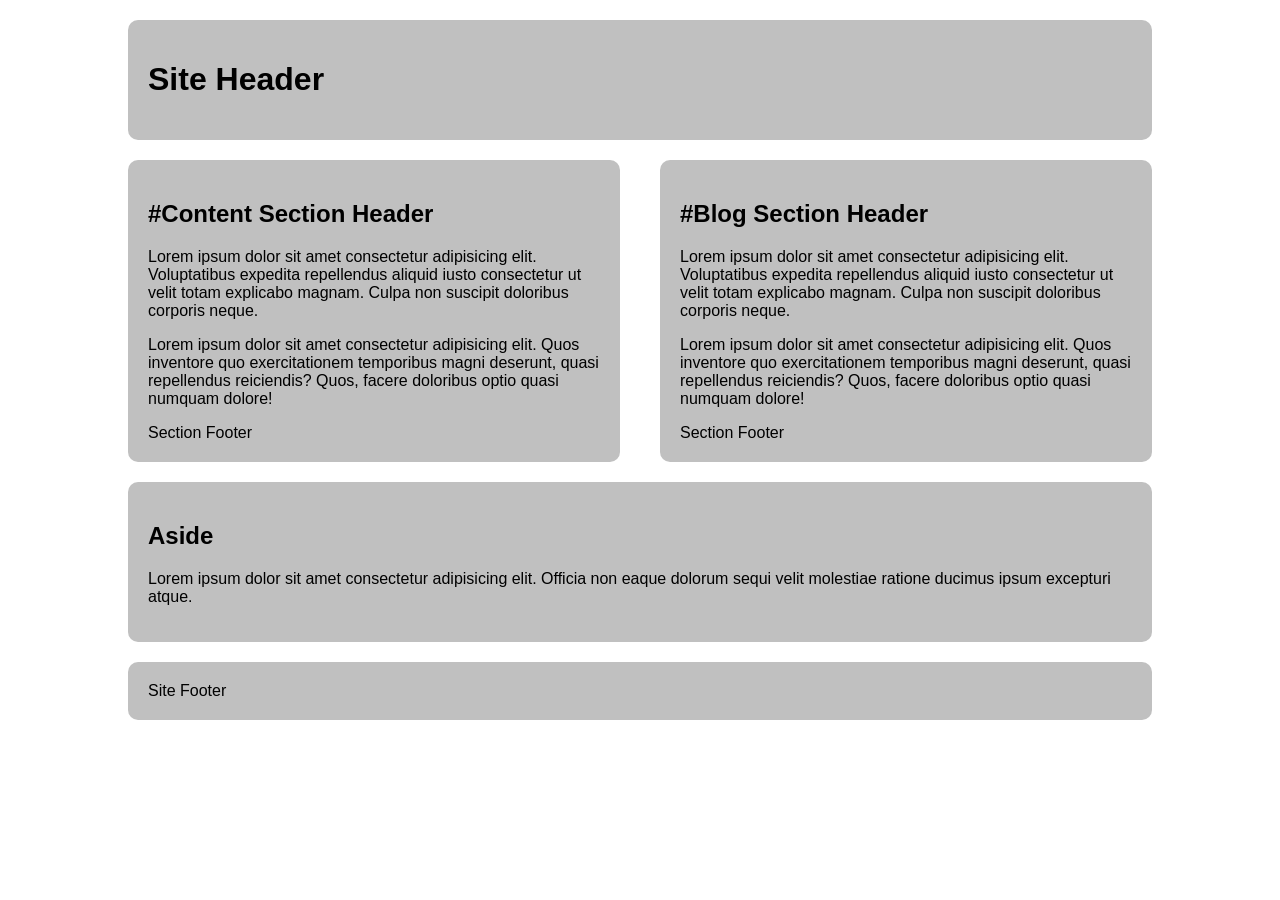
<file: css-grid-lab/grid-two-col-equal.html>
<!DOCTYPE html>
<html lang="en">

<head>
  <meta charset="UTF-8">
  <meta name="viewport" content="width=device-width, initial-scale=1.0">
  <title>CSS Grid Demo</title>
  <style>
    /*  ---------------Box Sizing-----------------  */
    html {
      box-sizing: border-box;
    }

    *,
    *:before,
    *:after {
      box-sizing: inherit;
    }

    /* Starter */
    main>* {
      font-family: Avenir, Montserrat, Corbel, "URW Gothic", source-sans-pro,
        sans-serif;
      font-weight: normal;
      background-color: #c0c0c0;
      border-radius: 10px;
      padding: 20px;
    }

    main {
      display: grid;
      gap: 20px;
      max-width: 80vw;
      margin: 20px auto;
    }

     main {
      grid-template-columns: -2fr 2fr;
    }

    header.primary {
      grid-area: 1 / 1 / 2 / 4;
    }

    #content {
      grid-area: 2 / 1 / 3 / 2;
    }

    #blog {
      grid-area: 2 / 3 / 3 / 4;
    }

    aside {
      grid-area: 3 / 1 / 4 / 4;
    }

    footer.primary {
      grid-area: 4 / 1 / 5 / 4;
    }  
  </style>

</head>

<body>
  <main>
    <header class="primary">
      <h1>Site Header</h1>
    </header>
    <section id="content">
      <header>
        <h2>#Content Section Header</h2>
      </header>
      <p>Lorem ipsum dolor sit amet consectetur adipisicing elit. Voluptatibus expedita repellendus aliquid iusto consectetur ut velit totam explicabo magnam. Culpa non suscipit doloribus corporis neque.</p>
      <p>
        Lorem ipsum dolor sit amet consectetur adipisicing elit. Quos inventore quo exercitationem temporibus magni deserunt, quasi repellendus reiciendis? Quos, facere doloribus optio quasi numquam dolore!</p>
      <footer>Section Footer</footer>
    </section>
    <section id="blog">
      <header>
        <h2>#Blog Section Header</h2>
      </header>
      <p>Lorem ipsum dolor sit amet consectetur adipisicing elit. Voluptatibus expedita repellendus aliquid iusto consectetur ut velit totam explicabo magnam. Culpa non suscipit doloribus corporis neque.</p>
      <p>
        Lorem ipsum dolor sit amet consectetur adipisicing elit. Quos inventore quo exercitationem temporibus magni deserunt, quasi repellendus reiciendis? Quos, facere doloribus optio quasi numquam dolore!</p>
      <footer>Section Footer</footer>
    </section>
    <aside>
      <h2>Aside</h2>
      <p>Lorem ipsum dolor sit amet consectetur adipisicing elit. Officia non eaque dolorum sequi velit molestiae ratione ducimus ipsum excepturi atque.</p>
    </aside>
    <footer class="primary">Site Footer</footer>
  </main>
</body>

</html>
</file>
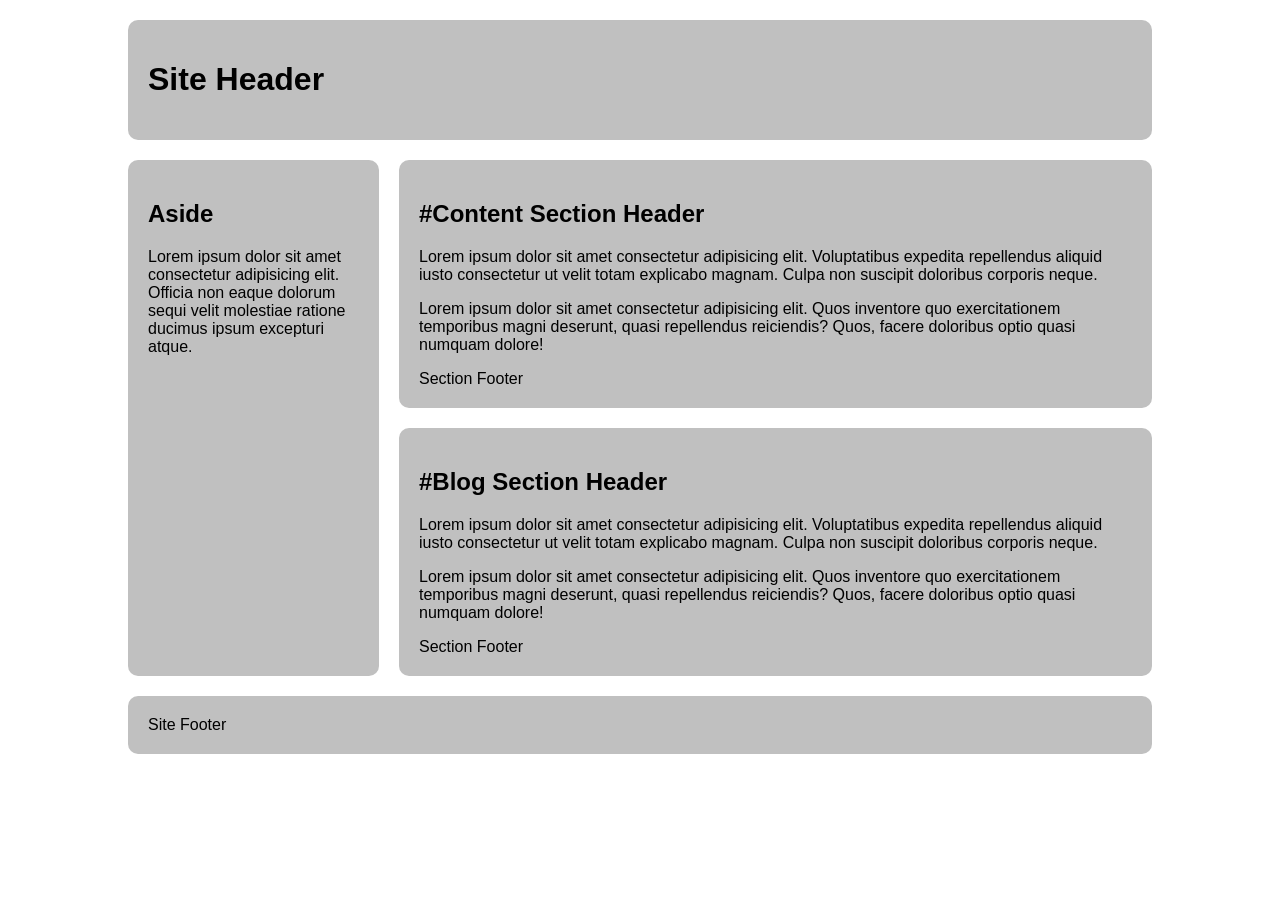
<file: css-grid-lab/grid-two-col-left.html>
<!DOCTYPE html>
<html lang="en">

<head>
  <meta charset="UTF-8">
  <meta name="viewport" content="width=device-width, initial-scale=1.0">
  <title>CSS Grid Demo</title>
  <style>
    /*  ---------------Box Sizing-----------------  */
    html {
      box-sizing: border-box;
    }

    *,
    *:before,
    *:after {
      box-sizing: inherit;
    }

    /* Starter */
    main>* {
      font-family: Avenir, Montserrat, Corbel, "URW Gothic", source-sans-pro,
        sans-serif;
      font-weight: normal;
      background-color: #c0c0c0;
      border-radius: 10px;
      padding: 20px;
    }

    main {
      display: grid;
      gap: 20px;
      max-width: 80vw;
      margin: 20px auto;
    }

    main {
      grid-template-columns: 1fr 3fr;
    }

    header.primary {
      grid-area: 1 / 1 / 2 / 3;
    }

    #content {
      grid-area: 2 / 2 / 3 / 2;
    }

    #blog {
      grid-area: 3 / 2 / 4 / 2;
    }

    aside {
      grid-area: 2 / 1 / 4 / 2;
    }

    footer.primary {
      grid-area: 4 / 1 / 5 / 3;
    }
  </style>

</head>

<body>
  <main>
    <header class="primary">
      <h1>Site Header</h1>
    </header>
    <section id="content">
      <header>
        <h2>#Content Section Header</h2>
      </header>
      <p>Lorem ipsum dolor sit amet consectetur adipisicing elit. Voluptatibus expedita repellendus aliquid iusto consectetur ut velit totam explicabo magnam. Culpa non suscipit doloribus corporis neque.</p>
      <p>
        Lorem ipsum dolor sit amet consectetur adipisicing elit. Quos inventore quo exercitationem temporibus magni deserunt, quasi repellendus reiciendis? Quos, facere doloribus optio quasi numquam dolore!</p>
      <footer>Section Footer</footer>
    </section>
    <section id="blog">
      <header>
        <h2>#Blog Section Header</h2>
      </header>
      <p>Lorem ipsum dolor sit amet consectetur adipisicing elit. Voluptatibus expedita repellendus aliquid iusto consectetur ut velit totam explicabo magnam. Culpa non suscipit doloribus corporis neque.</p>
      <p>
        Lorem ipsum dolor sit amet consectetur adipisicing elit. Quos inventore quo exercitationem temporibus magni deserunt, quasi repellendus reiciendis? Quos, facere doloribus optio quasi numquam dolore!</p>
      <footer>Section Footer</footer>
    </section>
    <aside>
      <h2>Aside</h2>
      <p>Lorem ipsum dolor sit amet consectetur adipisicing elit. Officia non eaque dolorum sequi velit molestiae ratione ducimus ipsum excepturi atque.</p>
    </aside>
    <footer class="primary">Site Footer</footer>
  </main>
</body>

</html>
</file>
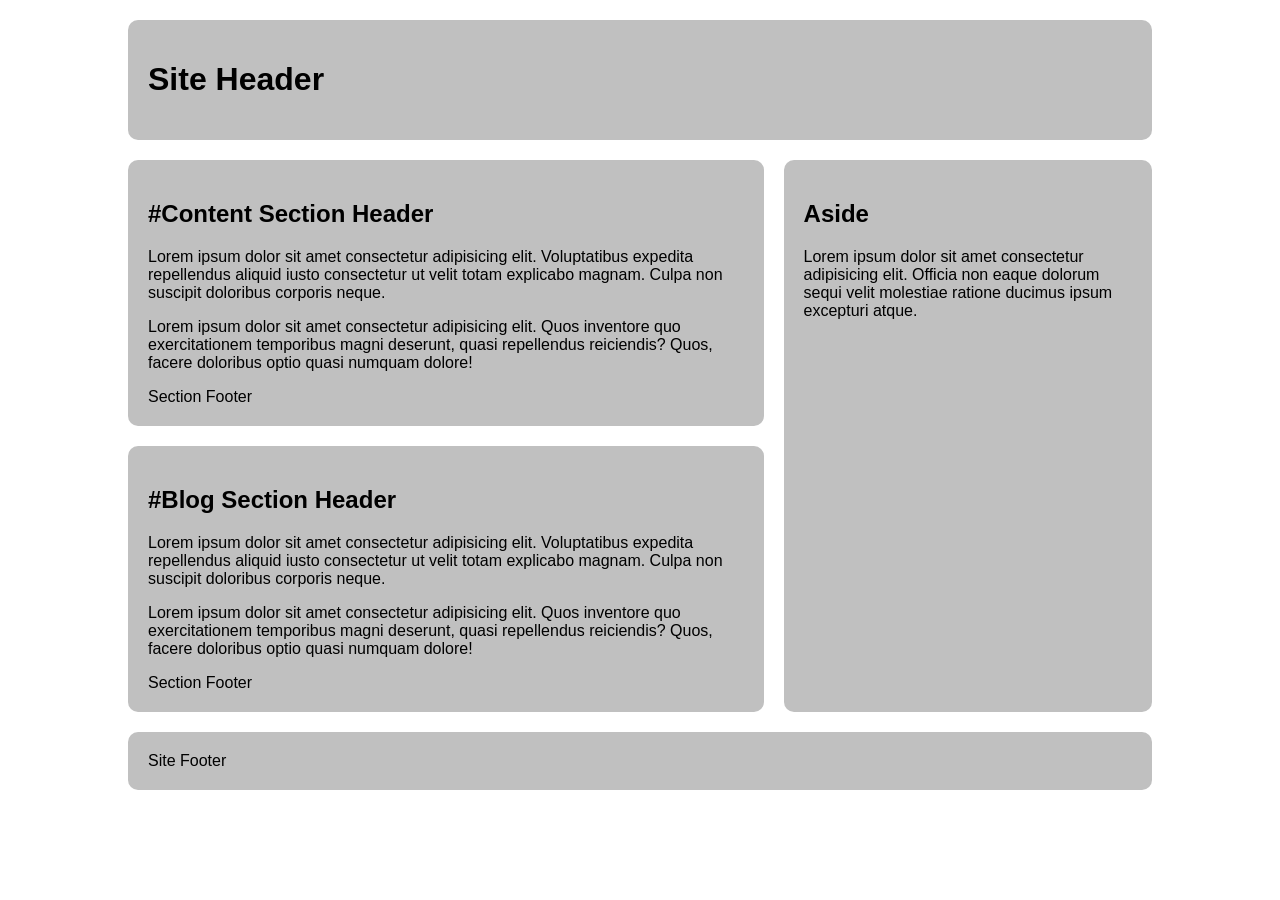
<file: css-grid-lab/grid-two-col-right.html>
<!DOCTYPE html>
<html lang="en">

<head>
  <meta charset="UTF-8">
  <meta name="viewport" content="width=device-width, initial-scale=1.0">
  <title>CSS Grid Demo</title>
  <style>
    /*  ---------------Box Sizing-----------------  */
    html {
      box-sizing: border-box;
    }

    *,
    *:before,
    *:after {
      box-sizing: inherit;
    }

    /* Starter */
    main>* {
      font-family: Avenir, Montserrat, Corbel, "URW Gothic", source-sans-pro,
        sans-serif;
      font-weight: normal;
      background-color: #c0c0c0;
      border-radius: 10px;
      padding: 20px;
    }

    main {
      display: grid;
      gap: 20px;
      max-width: 80vw;
      margin: 20px auto;
    }

    
    main {
      grid-template-columns: -4fr 1fr;
    }

    header.primary {
      grid-area: 1 / 1 / 2 / 4;
    }

    #content {
      grid-area: 2 / 1 / 3 / 3;
    }

    #blog {
      grid-area: 3 / 1 / 4 / 3;
    }

    aside {
      grid-area: 2 / 3 / 4 / 4;
    }

    footer.primary {
      grid-area: 4 / 1 / 5 / 4;
    }
  </style>

</head>

<body>
  <main>
    <header class="primary">
      <h1>Site Header</h1>
    </header>
    <section id="content">
      <header>
        <h2>#Content Section Header</h2>
      </header>
      <p>Lorem ipsum dolor sit amet consectetur adipisicing elit. Voluptatibus expedita repellendus aliquid iusto consectetur ut velit totam explicabo magnam. Culpa non suscipit doloribus corporis neque.</p>
      <p>
        Lorem ipsum dolor sit amet consectetur adipisicing elit. Quos inventore quo exercitationem temporibus magni deserunt, quasi repellendus reiciendis? Quos, facere doloribus optio quasi numquam dolore!</p>
      <footer>Section Footer</footer>
    </section>
    <section id="blog">
      <header>
        <h2>#Blog Section Header</h2>
      </header>
      <p>Lorem ipsum dolor sit amet consectetur adipisicing elit. Voluptatibus expedita repellendus aliquid iusto consectetur ut velit totam explicabo magnam. Culpa non suscipit doloribus corporis neque.</p>
      <p>
        Lorem ipsum dolor sit amet consectetur adipisicing elit. Quos inventore quo exercitationem temporibus magni deserunt, quasi repellendus reiciendis? Quos, facere doloribus optio quasi numquam dolore!</p>
      <footer>Section Footer</footer>
    </section>
    <aside>
      <h2>Aside</h2>
      <p>Lorem ipsum dolor sit amet consectetur adipisicing elit. Officia non eaque dolorum sequi velit molestiae ratione ducimus ipsum excepturi atque.</p>
    </aside>
    <footer class="primary">Site Footer</footer>
  </main>
</body>

</html>
</file>
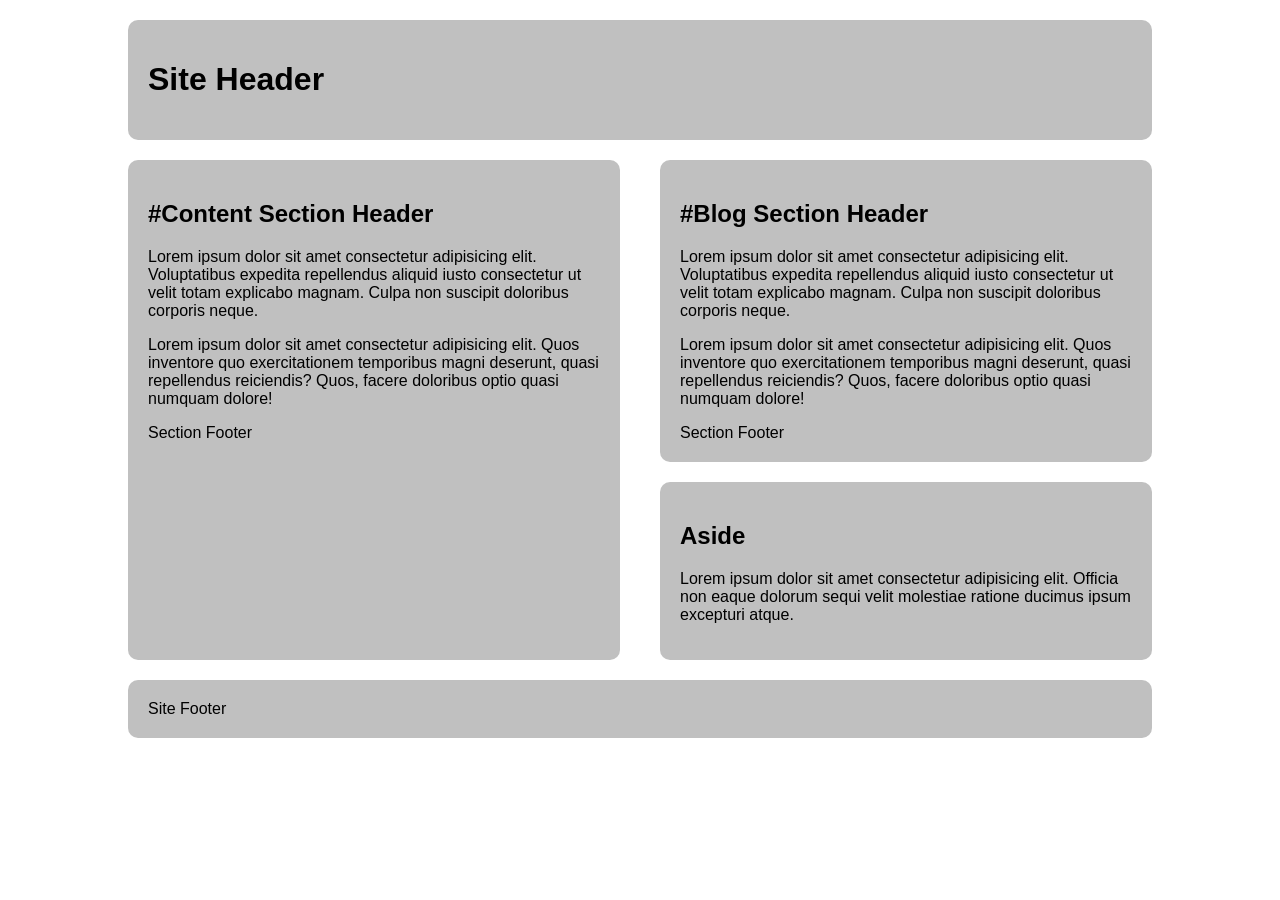
<file: css-grid-lab/grid-two-col-stacked.html>
<!DOCTYPE html>
<html lang="en">

<head>
  <meta charset="UTF-8">
  <meta name="viewport" content="width=device-width, initial-scale=1.0">
  <title>CSS Grid Demo</title>
  <style>
    /*  ---------------Box Sizing-----------------  */
    html {
      box-sizing: border-box;
    }

    *,
    *:before,
    *:after {
      box-sizing: inherit;
    }

    /* Starter */
    main>* {
      font-family: Avenir, Montserrat, Corbel, "URW Gothic", source-sans-pro,
        sans-serif;
      font-weight: normal;
      background-color: #c0c0c0;
      border-radius: 10px;
      padding: 20px;
    }

    main {
      display: grid;
      gap: 20px;
      max-width: 80vw;
      margin: 20px auto;
    }

    
    main {
      grid-template-columns: -2fr 2fr;
    }

    header.primary {
      grid-area: 1 / 1 / 2 / 4;
    }

    #content {
      grid-area: 2 / 1 / 4 / 2;
    }

    #blog {
      grid-area: 2 / 3 / 3 / 4;
    }

    aside {
      grid-area: 3 / 3 / 4 / 4;
    }

    footer.primary {
      grid-area: 4 / 1 / 5 / 4;
    }  
  </style>

</head>

<body>
  <main>
    <header class="primary">
      <h1>Site Header</h1>
    </header>
    <section id="content">
      <header>
        <h2>#Content Section Header</h2>
      </header>
      <p>Lorem ipsum dolor sit amet consectetur adipisicing elit. Voluptatibus expedita repellendus aliquid iusto consectetur ut velit totam explicabo magnam. Culpa non suscipit doloribus corporis neque.</p>
      <p>
        Lorem ipsum dolor sit amet consectetur adipisicing elit. Quos inventore quo exercitationem temporibus magni deserunt, quasi repellendus reiciendis? Quos, facere doloribus optio quasi numquam dolore!</p>
      <footer>Section Footer</footer>
    </section>
    <section id="blog">
      <header>
        <h2>#Blog Section Header</h2>
      </header>
      <p>Lorem ipsum dolor sit amet consectetur adipisicing elit. Voluptatibus expedita repellendus aliquid iusto consectetur ut velit totam explicabo magnam. Culpa non suscipit doloribus corporis neque.</p>
      <p>
        Lorem ipsum dolor sit amet consectetur adipisicing elit. Quos inventore quo exercitationem temporibus magni deserunt, quasi repellendus reiciendis? Quos, facere doloribus optio quasi numquam dolore!</p>
      <footer>Section Footer</footer>
    </section>
    <aside>
      <h2>Aside</h2>
      <p>Lorem ipsum dolor sit amet consectetur adipisicing elit. Officia non eaque dolorum sequi velit molestiae ratione ducimus ipsum excepturi atque.</p>
    </aside>
    <footer class="primary">Site Footer</footer>
  </main>
</body>

</html>
</file>
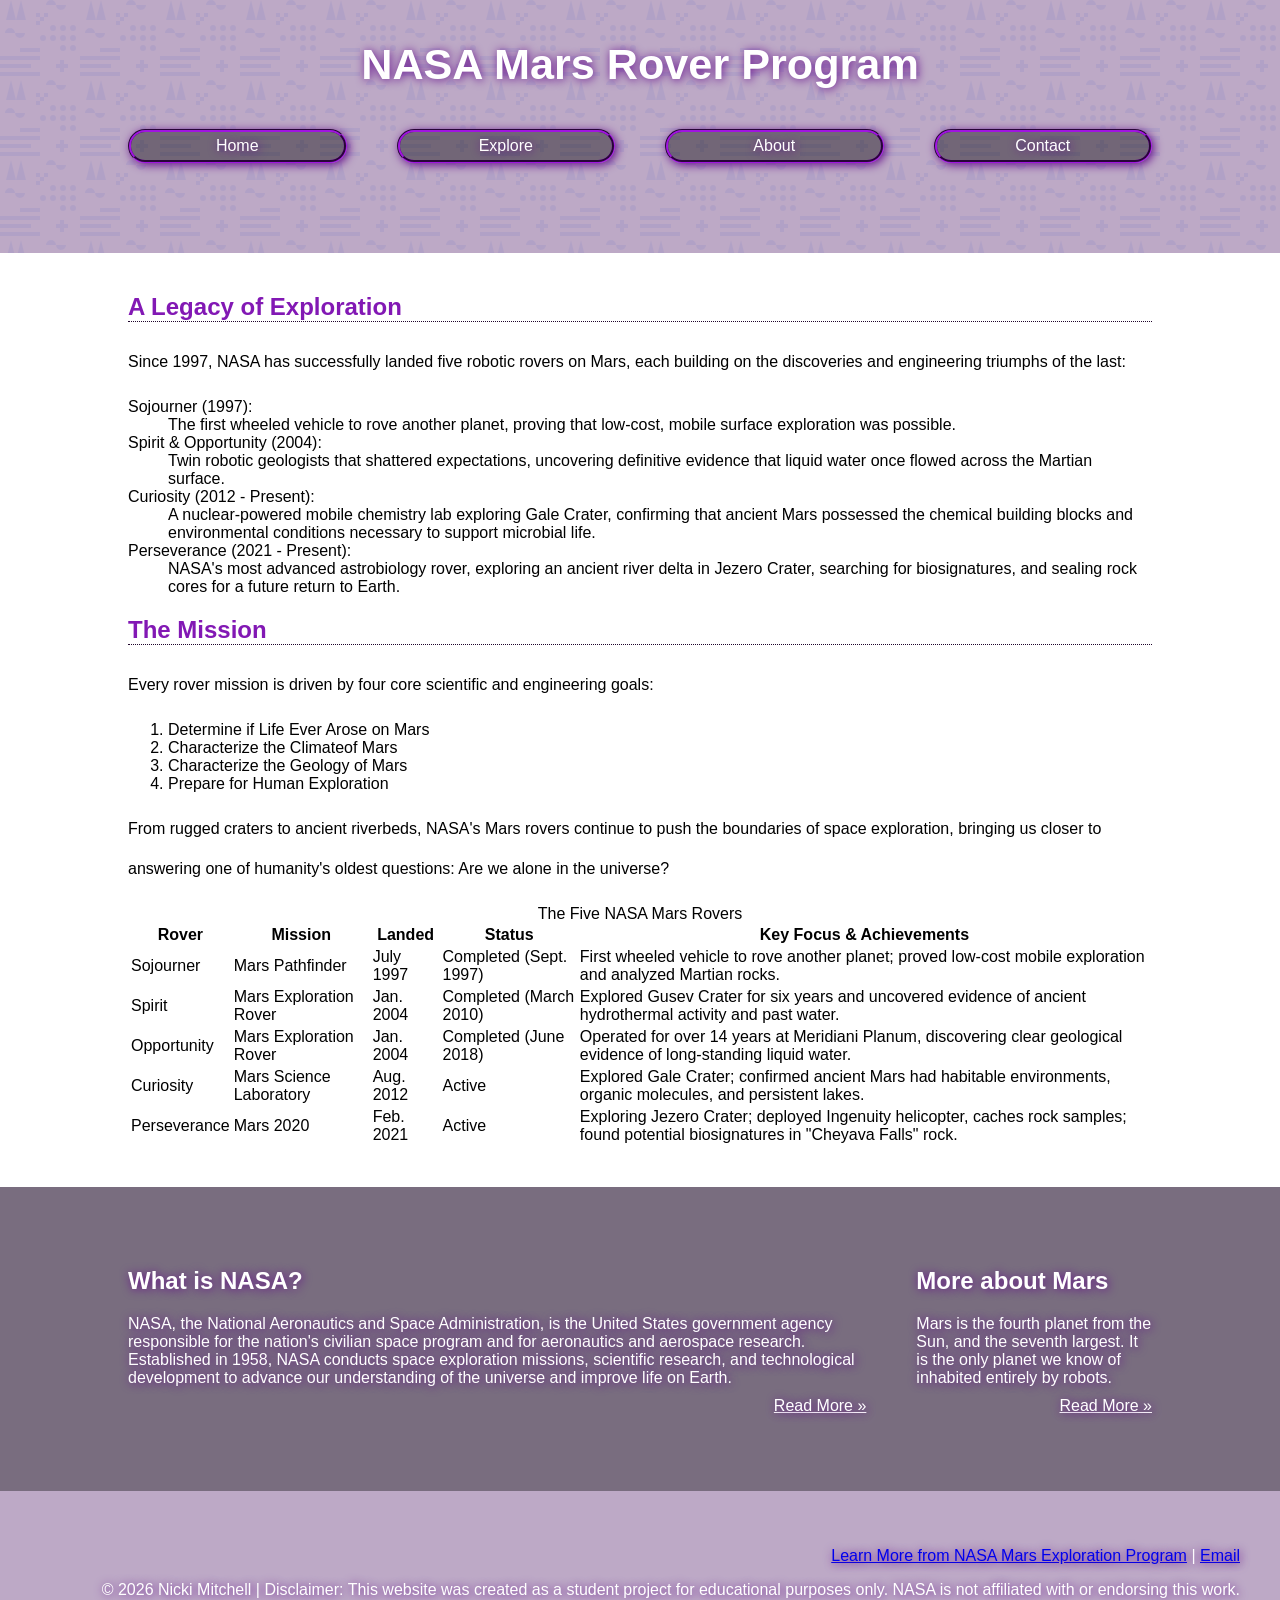
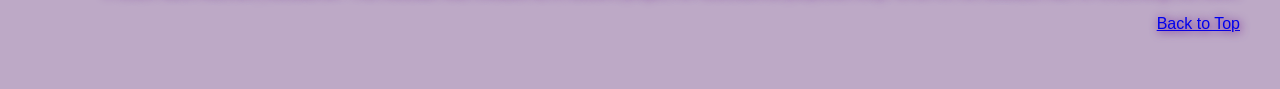
<file: final-project-draft/about.html>
<!DOCTYPE html>

<html lang="en">

<head>
   <meta charset="UTF-8">
   <meta name="viewport" content="width=device-width, initial-scale=1.0">
   <meta name="description" content="About Us page for the NASA Mars Rover Program website.">
   <meta name="author" content="Nicki Mitchell">
   <title>IFSC 11003 | Final Project Draft - About Us</title>
</head>

<!-- Style Sheet -->
  <link href="assets/css/style.css" rel="stylesheet" />

<body>
  <a class="visually-hidden" href="#main-content">Skip to main content</a>
  <header class="primary">
    <h1><a href="index.html">NASA Mars Rover Program</a></h1>
    <nav class="primary container" aria-label="Primary">
      <ul>
        <li><a href="index.html">Home</a></li>
        <li><a href="explore.html">Explore</a></li>
        <li><a href="about.html">About</a></li>
        <li><a href="contact.html">Contact</a></li>
        
      </ul>
    </nav>
  </header>

   <main id="main-content" class="container">

    <section id="content">
      <h2>A Legacy of Exploration</h2>
      <p>
        Since 1997, NASA has successfully landed five robotic rovers on Mars, each building on the discoveries and engineering triumphs of the last:
      </p>
      
      <dl>
        <dt>Sojourner (1997):</dt>
        <dd>The first wheeled vehicle to rove another planet, proving that low-cost, mobile surface exploration was possible.</dd>
      
        <dt>Spirit & Opportunity (2004):</dt>
        <dd>Twin robotic geologists that shattered expectations, uncovering definitive evidence that liquid water once flowed across the Martian surface.</dd>
        <dt>Curiosity (2012 - Present):</dt>
        <dd>A nuclear-powered mobile chemistry lab exploring Gale Crater, confirming that ancient Mars possessed the chemical building blocks and environmental conditions necessary to support microbial life.</dd>
        <dt>Perseverance (2021 - Present):</dt>
        <dd>NASA's most advanced astrobiology rover, exploring an ancient river delta in Jezero Crater, searching for biosignatures, and sealing rock cores for a future return to Earth.</dd>
    </dt>
  </dl>
      
        <h2>The Mission</h2>
      <p>
        Every rover mission is driven by four core scientific and engineering goals:
      </p>

    <ol>
    <li>Determine if Life Ever Arose on Mars</li>
    <li>Characterize the Climateof Mars</li>
    <li>Characterize the Geology of Mars</li>
    <li>Prepare for Human Exploration</li>
  </ol>

    <p>
       From rugged craters to ancient riverbeds, NASA's Mars rovers continue to push the boundaries of space exploration, bringing us closer to answering one of humanity's oldest questions: Are we alone in the universe?
      </p>

    <table>
    <caption>The Five NASA Mars Rovers</caption>
    <thead>
      <tr>
        <th scope="col">Rover</th>
        <th scope="col">Mission</th>
        <th scope="col">Landed</th>
        <th scope="col">Status</th>
        <th scope="col">Key Focus & Achievements</th>
      </tr>
    </thead>
    <tr>
      <td>Sojourner</td>
      <td>Mars Pathfinder</td>
      <td>July 1997</td>
      <td>Completed (Sept. 1997)</td>
      <td>First wheeled vehicle to rove another planet; proved low-cost mobile exploration and analyzed Martian rocks.</td>
    </tr>
    <tr>
      <td>Spirit</td>
      <td>Mars Exploration Rover</td>
      <td>Jan. 2004</td>
      <td>Completed (March 2010)</td>
      <td>Explored Gusev Crater for six years and uncovered evidence of ancient hydrothermal activity and past water.</td>
    </tr>
    <tr>
      <td>Opportunity</td>
      <td>Mars Exploration Rover</td>
      <td>Jan. 2004</td>
      <td>Completed (June 2018)</td>
      <td>Operated for over 14 years at Meridiani Planum, discovering clear geological evidence of long-standing liquid water.</td>
    </tr>
    </tr>
    <tr>
      <td>Curiosity</td>
      <td>Mars Science Laboratory</td>
      <td>Aug. 2012</td>
      <td>Active</td>
      <td>Explored Gale Crater; confirmed ancient Mars had habitable environments, organic molecules, and persistent lakes.</td>
    </tr>
    <tr>
      <td>Perseverance</td>
      <td>Mars 2020</td>
      <td>Feb. 2021</td>
      <td>Active</td>
      <td>Exploring Jezero Crater; deployed Ingenuity helicopter, caches rock samples; found potential biosignatures in "Cheyava Falls" rock.</td>
    </tr>
    </table>

    </section>
  </main>

  <aside aria-label="Sidebar">
    <div class="container">

      <article class="widget">
        <header>
          <h2>What is NASA?</h2>
        </header>

        <p>
          NASA, the National Aeronautics and Space Administration, is the United States government agency responsible for the nation's civilian space program and for aeronautics and aerospace research. Established in 1958, NASA conducts space exploration missions, scientific research, and technological development to advance our understanding of the universe and improve life on Earth.
          <a href="https://www.nasa.gov/about/">Read More &raquo;</a>
        </p>

        <footer>Widget Footer</footer>
      </article>

      <article class="widget">
        <header>
          <h2>More about Mars</h2>
        </header>

        <p>
          Mars is the fourth planet from the Sun, and the seventh largest. It is the only planet we know of inhabited entirely by robots.
          <a href="https://www.nasa.gov/mars/">Read More &raquo;</a>
        </p>

        <footer>Widget Footer</footer>
      </article>

    </div>
  </aside>

  <footer class="primary">
    <p><a href="https://science.nasa.gov/planetary-science/programs/mars-exploration/">Learn More from NASA Mars Exploration Program</a> | <a href="mailto:nlmitchell1@ualr.edu">Email</a></p>
    <p>&copy; 2026 Nicki Mitchell | Disclaimer: This website was created as a student project for educational purposes only. NASA is not affiliated with or endorsing this work.</p>
    <p><a href="#top">Back to Top</a></p>
  </footer>
  
</body>
</html>
</file>
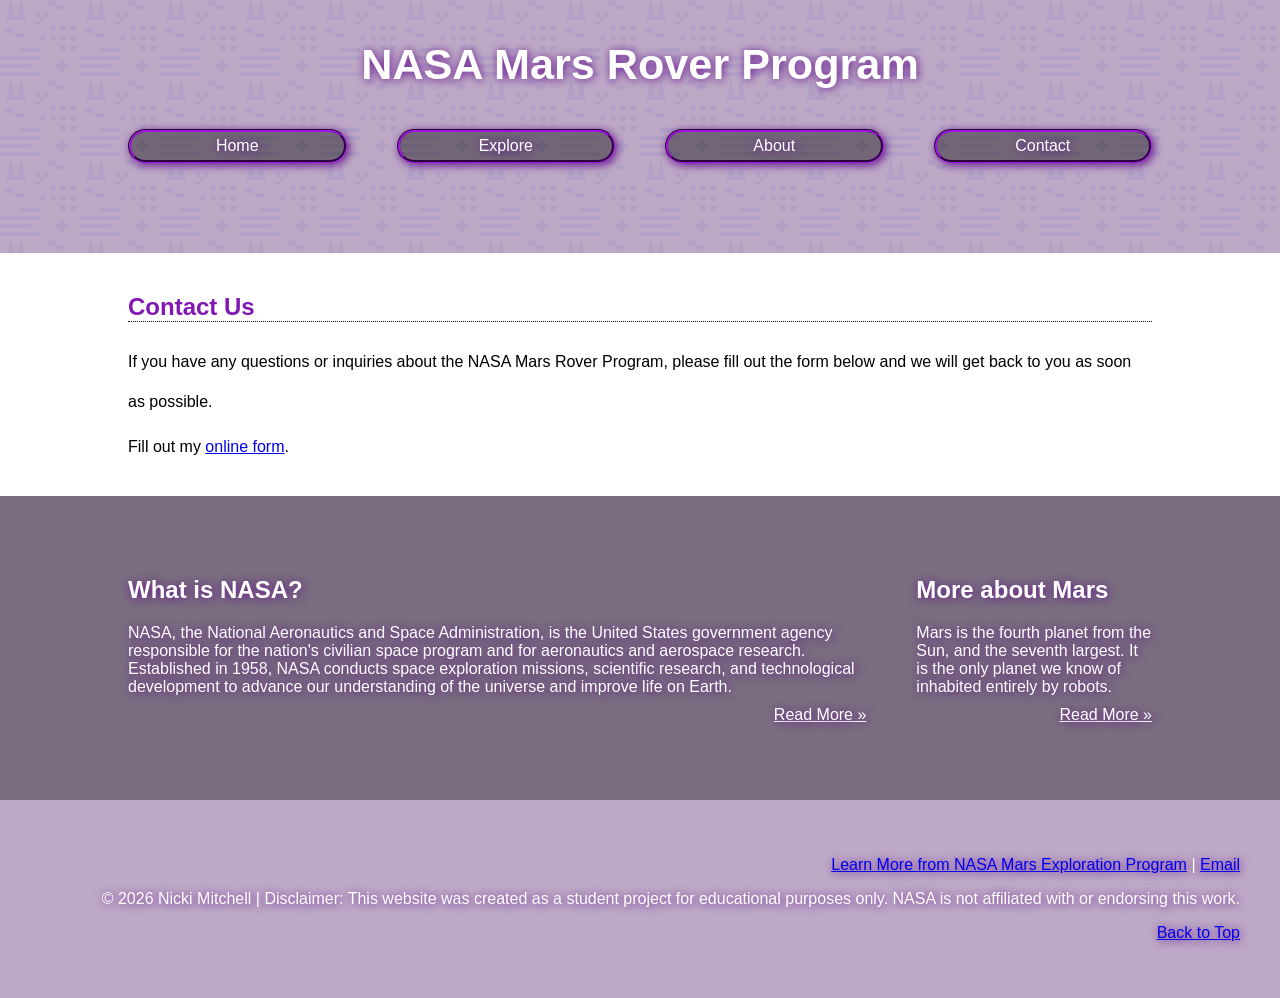
<file: final-project-draft/contact.html>
<!DOCTYPE html>

<html lang="en">

<head>
   <meta charset="UTF-8">
   <meta name="viewport" content="width=device-width, initial-scale=1.0">
   <meta name="description" content="Contact Us page for the NASA Mars Rover Program website.">
   <meta name="author" content="Nicki Mitchell">
   <title>IFSC 11003 | Final Project Draft - Contact Us</title>
</head>

<!-- Style Sheet -->
  <link href="assets/css/style.css" rel="stylesheet" />

<body>
  <a class="visually-hidden" href="#main-content">Skip to main content</a>
  <header class="primary">
    <h1><a href="index.html">NASA Mars Rover Program</a></h1>
    <nav class="primary container" aria-label="Primary">
      <ul>
        <li><a href="index.html">Home</a></li>
        <li><a href="explore.html">Explore</a></li>
        <li><a href="about.html">About</a></li>
        <li><a href="contact.html">Contact</a></li>
        
      </ul>
    </nav>
  </header>

   <main id="main-content" class="container">

    <section id="content">
      <h2>Contact Us</h2>
      <p>If you have any questions or inquiries about the NASA Mars Rover Program, please fill out the form below and we will get back to you as soon as possible.</p>
    </section>

<div id="wufoo-z11g71oo1ul3vd8"> Fill out my <a href="https://nlmitchell.wufoo.com/forms/z11g71oo1ul3vd8">online form</a>. </div> <script type="text/javascript"> var z11g71oo1ul3vd8; (function(d, t) { var s = d.createElement(t), options = { 'userName':'nlmitchell', 'formHash':'z11g71oo1ul3vd8', 'autoResize':true, 'height':'714', 'async':true, 'host':'wufoo.com', 'header':'show', 'ssl':true }; s.src = ('https:' == d.location.protocol ?'https://':'http://') + 'secure.wufoo.com/scripts/embed/form.js'; s.onload = s.onreadystatechange = function() { var rs = this.readyState; if (rs) if (rs != 'complete') if (rs != 'loaded') return; try { z11g71oo1ul3vd8 = new WufooForm(); z11g71oo1ul3vd8.initialize(options); z11g71oo1ul3vd8.display(); } catch (e) { } }; var scr = d.getElementsByTagName(t)[0], par = scr.parentNode; par.insertBefore(s, scr); })(document, 'script'); </script>

   </main>

   <aside aria-label="Sidebar">
    <div class="container">

      <article class="widget">
        <header>
          <h2>What is NASA?</h2>
        </header>

        <p>
          NASA, the National Aeronautics and Space Administration, is the United States government agency responsible for the nation's civilian space program and for aeronautics and aerospace research. Established in 1958, NASA conducts space exploration missions, scientific research, and technological development to advance our understanding of the universe and improve life on Earth.
          <a href="https://www.nasa.gov/about/">Read More &raquo;</a>
        </p>

        <footer>Widget Footer</footer>
      </article>

      <article class="widget">
        <header>
          <h2>More about Mars</h2>
        </header>

        <p>
          Mars is the fourth planet from the Sun, and the seventh largest. It is the only planet we know of inhabited entirely by robots.
          <a href="https://www.nasa.gov/mars/">Read More &raquo;</a>
        </p>

        <footer>Widget Footer</footer>
      </article>

    </div>
  </aside>

  <footer class="primary">
    <p><a href="https://science.nasa.gov/planetary-science/programs/mars-exploration/">Learn More from NASA Mars Exploration Program</a> | <a href="mailto:nlmitchell1@ualr.edu">Email</a></p>
    <p>&copy; 2026 Nicki Mitchell | Disclaimer: This website was created as a student project for educational purposes only. NASA is not affiliated with or endorsing this work.</p>
    <p><a href="#top">Back to Top</a></p>
  </footer>
  
</body>

<!---
  This is the contact page for the NASA Mars Rover Program website.
  It contains a form for users to fill out and submit their contact information.
  The form is embedded using Wufoo, a third-party form service.
  https://app.wufoo.com/forms
-->
</html>
</file>
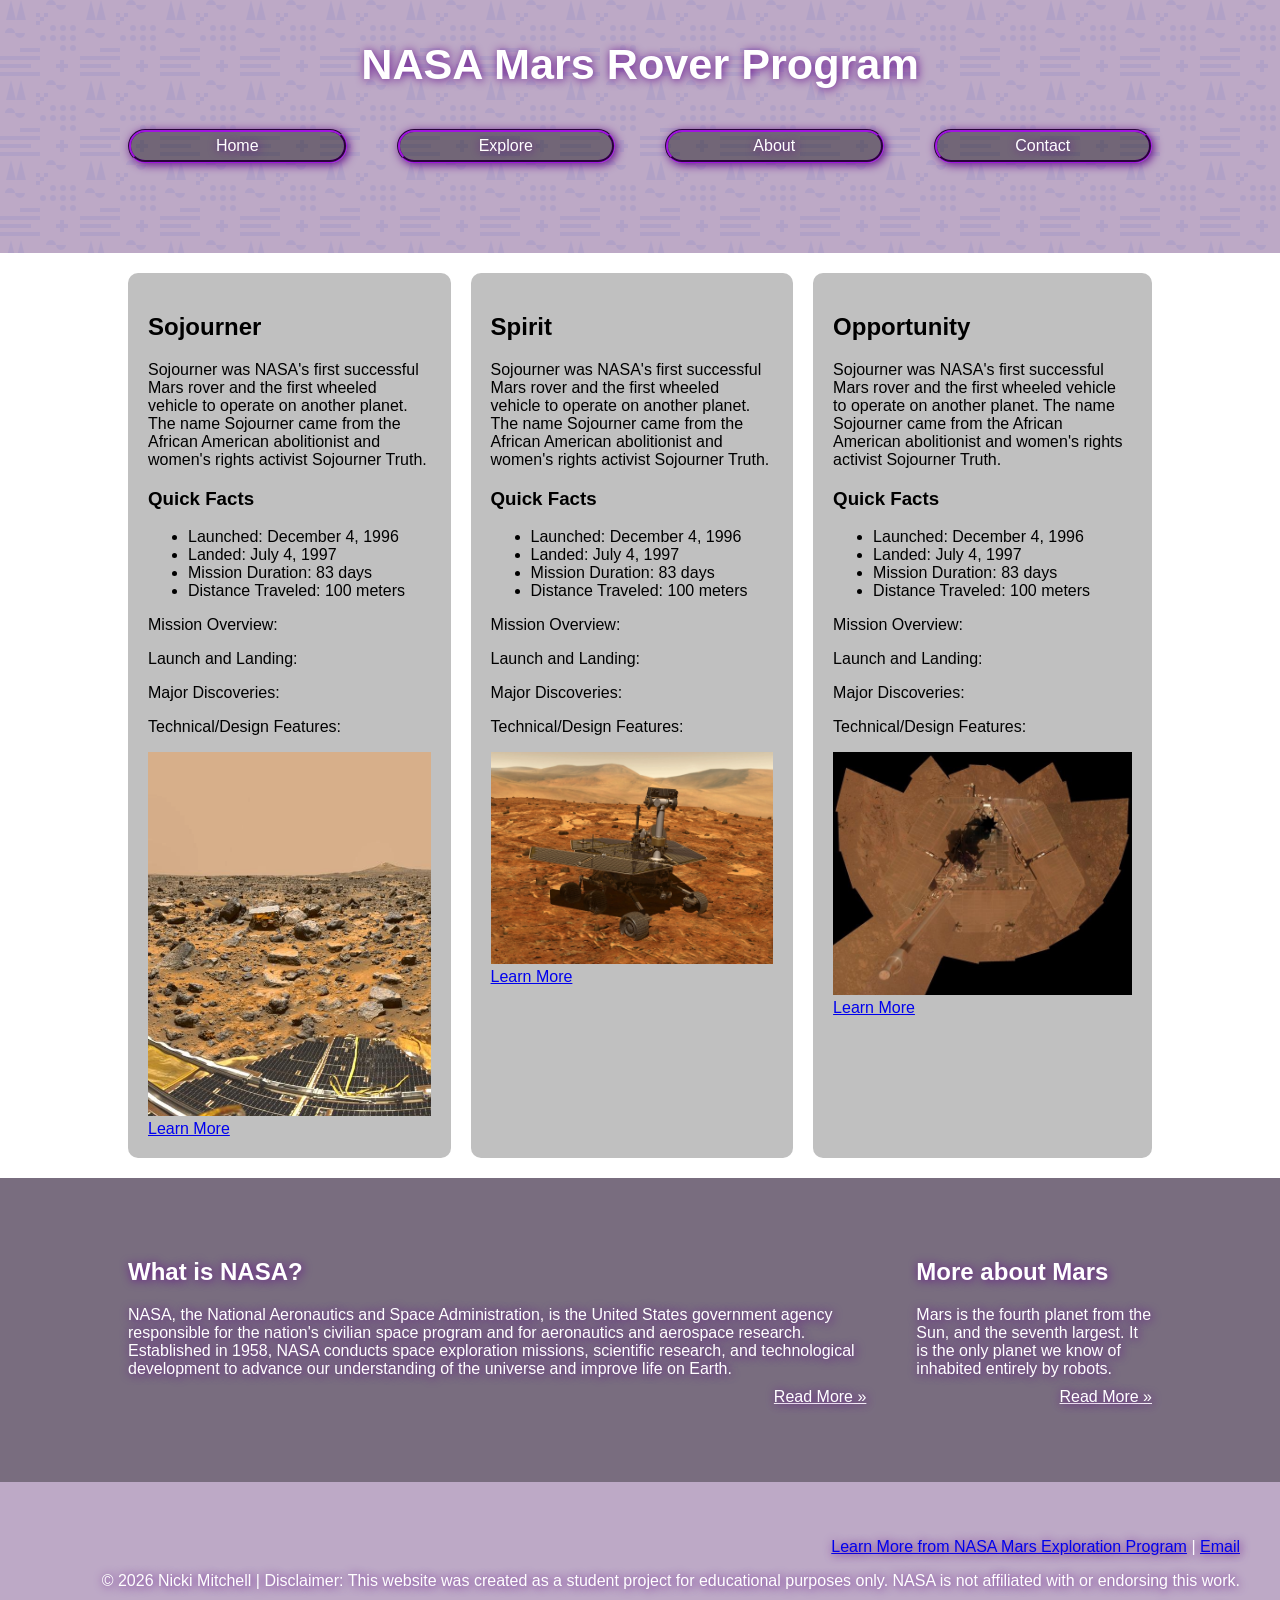
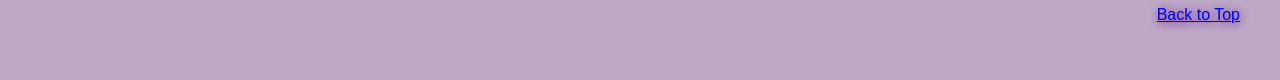
<file: final-project-draft/explore.html>
<!DOCTYPE html>

<html lang="en">

<head>
   <meta charset="UTF-8">
   <meta name="viewport" content="width=device-width, initial-scale=1.0">
   <meta name="description" content="Explore page that highlights 3 rovers from the NASA Mars Rover Program.">
   <meta name="author" content="Nicki Mitchell">
   <title>IFSC 11003 | Final Project Draft - Explore</title>

   <style>
    /*  ---------------Box Sizing-----------------  */
    html {
      box-sizing: border-box;
    }

    *,
    *:before,
    *:after {
      box-sizing: inherit;
    }

    main>* {
      font-family: Avenir, Montserrat, Corbel, "URW Gothic", source-sans-pro,
        sans-serif;
      font-weight: normal;
      background-color: #c0c0c0;
      border-radius: 10px;
      padding: 20px;
    }

    main {
      display: grid;
      gap: 20px;
      max-width: 80vw;
      margin: 20px auto;
    }

     main {
      grid-template-columns: -2fr 2fr;
    }
    #content-sojourner {
      grid-area: 1 / 1 / 3 / 2;
    }
    #content-spirit {
      grid-area: 1 / 2 / 3 / 3;
    }
    #content-Opportunity {
      grid-area: 1 / 3 / 3 / 4;
    }
    </style>
</head>

<!-- Style Sheet -->
  <link href="assets/css/style.css" rel="stylesheet" />

<body>
  <a class="visually-hidden" href="#main-content">Skip to main content</a>
  <header class="primary">
    <h1><a href="index.html">NASA Mars Rover Program</a></h1>
    <nav class="primary container" aria-label="Primary">
      <ul>
        <li><a href="index.html">Home</a></li>
        <li><a href="explore.html">Explore</a></li>
        <li><a href="about.html">About</a></li>
        <li><a href="contact.html">Contact</a></li>
        
      </ul>
    </nav>
  </header>

  <body>
  <main>
    <section id="content-sojourner">
      <header>
        <h2>Sojourner</h2>
      </header>
      <p>Sojourner was NASA's first successful Mars rover and the first wheeled vehicle to operate on another planet. The name Sojourner came from the African American abolitionist and women's rights activist Sojourner Truth.</p>
      <h3>Quick Facts</h3>
      <ul>
        <li>Launched: December 4, 1996</li>
        <li>Landed: July 4, 1997</li>
        <li>Mission Duration: 83 days</li>
        <li>Distance Traveled: 100 meters</li>
      </ul>
      <p>
        Mission Overview:
    </p>
    <p>
        Launch and Landing:
    </p>
    <p>
        Major Discoveries:
    </p>
    <p>
        Technical/Design Features:
    </p>
    <img src="assets/img/sojourner.png"alt="The Sojourner rover arrived on Mars on July 4, 1997. This is an image of the rover on Mars surface." />
      <footer>
        <a href="https://science.nasa.gov/mission/mars-pathfinder/">Learn More</a>
      </footer>
    </section>

      <section id="content-spirit">
      <header>
        <h2>Spirit</h2>
      </header>
      <p>Sojourner was NASA's first successful Mars rover and the first wheeled vehicle to operate on another planet. The name Sojourner came from the African American abolitionist and women's rights activist Sojourner Truth.</p>
      <h3>Quick Facts</h3>
      <ul>
        <li>Launched: December 4, 1996</li>
        <li>Landed: July 4, 1997</li>
        <li>Mission Duration: 83 days</li>
        <li>Distance Traveled: 100 meters</li>
      </ul>
      <p>
        Mission Overview:
    </p>
    <p>
        Launch and Landing:
    </p>
    <p>
        Major Discoveries:
    </p>
    <p>
        Technical/Design Features:
    </p>
    <img src="assets/img/mer-spirit-orig.png"alt="This is an illustration of NASA's Spirit rover on Mars. It arrived on Mars on January 3, 2004." />
      <footer>
        <a href="https://science.nasa.gov/mission/mer-spirit/">Learn More</a>
      </footer>
    </section>

      <section id="content-Opportunity">
      <header>
        <h2>Opportunity</h2>
      </header>
      <p>Sojourner was NASA's first successful Mars rover and the first wheeled vehicle to operate on another planet. The name Sojourner came from the African American abolitionist and women's rights activist Sojourner Truth.</p>
      <h3>Quick Facts</h3>
      <ul>
        <li>Launched: December 4, 1996</li>
        <li>Landed: July 4, 1997</li>
        <li>Mission Duration: 83 days</li>
        <li>Distance Traveled: 100 meters</li>
      </ul>
      <p>
        Mission Overview:
    </p>
    <p>
        Launch and Landing:
    </p>
    <p>
        Major Discoveries:
    </p>
    <p>
        Technical/Design Features:
    </p>
    <img src="assets/img/opportunity-orig.png"alt="The Opportunity rover arrived on Mars on January 24, 2004. This is an image of the rover on Mars surface." />
      <footer>
        <a href="https://science.nasa.gov/mission/mer-opportunity/">Learn More</a>
      </footer>
    </section>

  </main>

  <aside aria-label="Sidebar">
    <div class="container">

      <article class="widget">
        <header>
          <h2>What is NASA?</h2>
        </header>

        <p>
          NASA, the National Aeronautics and Space Administration, is the United States government agency responsible for the nation's civilian space program and for aeronautics and aerospace research. Established in 1958, NASA conducts space exploration missions, scientific research, and technological development to advance our understanding of the universe and improve life on Earth.
          <a href="https://www.nasa.gov/about/">Read More &raquo;</a>
        </p>

        <footer>Widget Footer</footer>
      </article>

      <article class="widget">
        <header>
          <h2>More about Mars</h2>
        </header>

        <p>
          Mars is the fourth planet from the Sun, and the seventh largest. It is the only planet we know of inhabited entirely by robots.
          <a href="https://www.nasa.gov/mars/">Read More &raquo;</a>
        </p>

        <footer>Widget Footer</footer>
      </article>

    </div>
  </aside>

  <footer class="primary">
    <p><a href="https://science.nasa.gov/planetary-science/programs/mars-exploration/">Learn More from NASA Mars Exploration Program</a> | <a href="mailto:nlmitchell1@ualr.edu">Email</a></p>
    <p>&copy; 2026 Nicki Mitchell | Disclaimer: This website was created as a student project for educational purposes only. NASA is not affiliated with or endorsing this work.</p>
    <p><a href="#top">Back to Top</a></p>
  </footer>

</body>
</html>
</file>
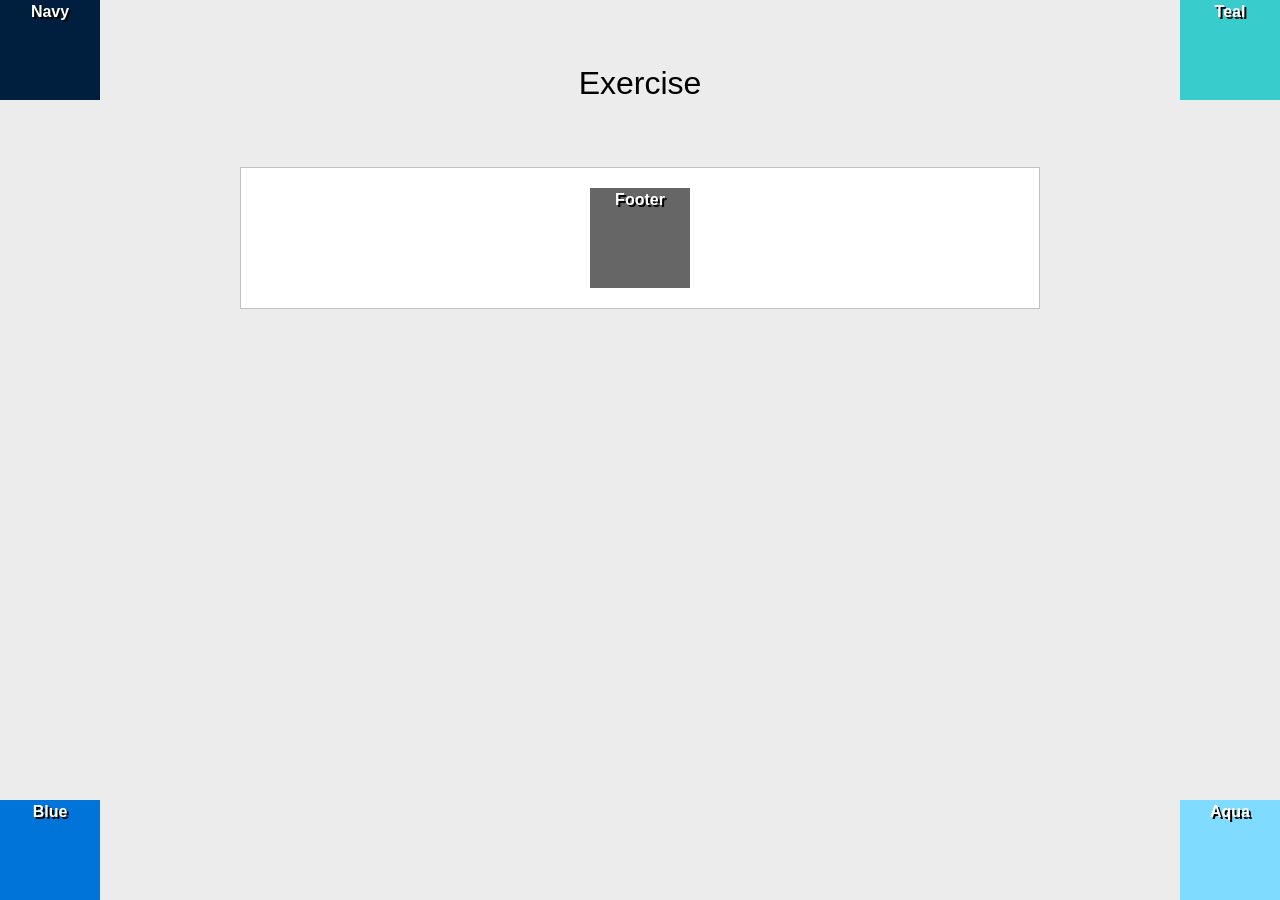
<file: positioning-lab/absolute-1.html>
<!DOCTYPE html>
<html lang="en">

<head>
  <meta charset="UTF-8">
  <meta http-equiv="X-UA-Compatible" content="IE=edge">
  <meta name="viewport" content="width=device-width, initial-scale=1.0">
  <title>Positioning Lab</title>
  <style type="text/css">
    /* ---------------Box Sizing----------------- */
    html {
      box-sizing: border-box;
    }
    *,
    *:before,
    *:after {
      box-sizing: inherit;
    }
    body {
      background-color: #ECECEC;
      font-weight: bold;
      font-family: Tahoma, Geneva, sans-serif;
      color: #FFF;
      text-align: center;
      line-height: 24px;
    }
    #wrapper {
      background-color: #FFF;
      border: 1px solid #c0c0c0;
      width: 800px;
      margin-right: auto;
      margin-left: auto;
      text-shadow: 2px 2px #000;
    }
    #navy {
      background-color: #001f3f;
      position:absolute;
      width: 100px;
      height: 100px;
      top: 0;
      left: 0;
    }
    #teal {
      background-color: #39CCCC;
      position:absolute;
      width: 100px;
      height: 100px;
      top: 0;
      right: 0;
    }
    #blue {
      background-color: #0074D9;
      position:absolute;
      width: 100px;
      height: 100px;
      bottom: 0;
      left: 0;
    }
    #aqua {
      background-color: #7FDBFF;
      position:absolute;
      width: 100px;
      height: 100px;
      bottom: 0;
      right: 0;
    }
    #footer {
      background-color: #666;
      width: 100px;
      height: 100px;
      margin: 20px auto;
    }
    h1 {
      color: #000;
      font-weight: normal;
      padding: 50px;
    }
  </style>
</head>
<body>
  <h1>Exercise</h1>
  <section id="wrapper">
    <div id="navy">Navy</div>
    <div id="teal">Teal</div>
    <div id="blue">Blue</div>
    <div id="aqua">Aqua</div>
    <div id="footer">Footer</div>
  </section>
</body>

</html>
</file>
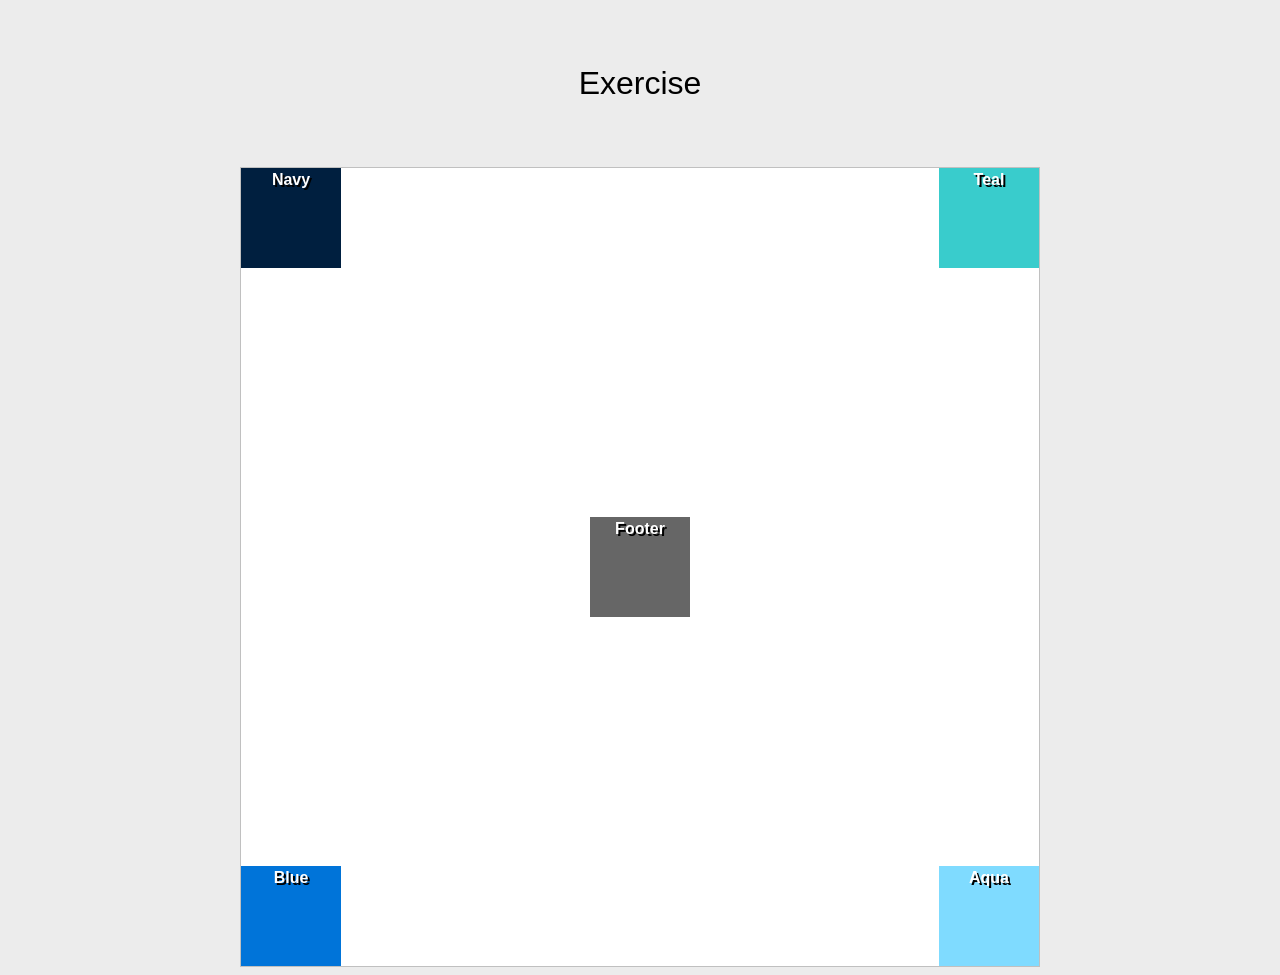
<file: positioning-lab/absolute-2.html>
<!DOCTYPE html>
<html lang="en">

<head>
  <meta charset="UTF-8">
  <meta http-equiv="X-UA-Compatible" content="IE=edge">
  <meta name="viewport" content="width=device-width, initial-scale=1.0">
  <title>Positioning Lab</title>
  <style type="text/css">
    /* ---------------Box Sizing----------------- */
    html {
      box-sizing: border-box;
    }
    *,
    *:before,
    *:after {
      box-sizing: inherit;
    }
    body {
      background-color: #ECECEC;
      font-weight: bold;
      font-family: Tahoma, Geneva, sans-serif;
      color: #FFF;
      text-align: center;
      line-height: 24px;
    }
    #wrapper {
      background-color: #FFF;
      border: 1px solid #c0c0c0;
      width: 800px;
      height: 800px;
      margin-right: auto;
      margin-left: auto;
      text-shadow: 2px 2px #000;
      position: relative;
    }
    #navy {
      background-color: #001f3f;
      position:absolute;
      width: 100px;
      height: 100px;
      top: 0;
      left: 0;
    }
    #teal {
      background-color: #39CCCC;
      position:absolute;
      width: 100px;
      height: 100px;
      top: 0;
      right: 0;
    }
    #blue {
      background-color: #0074D9;
      position:absolute;
      width: 100px;
      height: 100px;
      bottom: 0;
      left: 0;
    }
    #aqua {
      background-color: #7FDBFF;
      position:absolute;
      width: 100px;
      height: 100px;
      bottom: 0;
      right: 0;
    }
    #footer {
      background-color: #666;
      position:absolute;
      width: 100px;
      height: 100px;
      top: 50%;
      left: 50%;
      transform: translate(-50%, -50%);
    }
    h1 {
      color: #000;
      font-weight: normal;
      padding: 50px;
    }
  </style>
</head>
<body>
  <h1>Exercise</h1>
  <section id="wrapper">
    <div id="navy">Navy</div>
    <div id="teal">Teal</div>
    <div id="blue">Blue</div>
    <div id="aqua">Aqua</div>
    <div id="footer">Footer</div>
  </section>
</body>

</html>
</file>
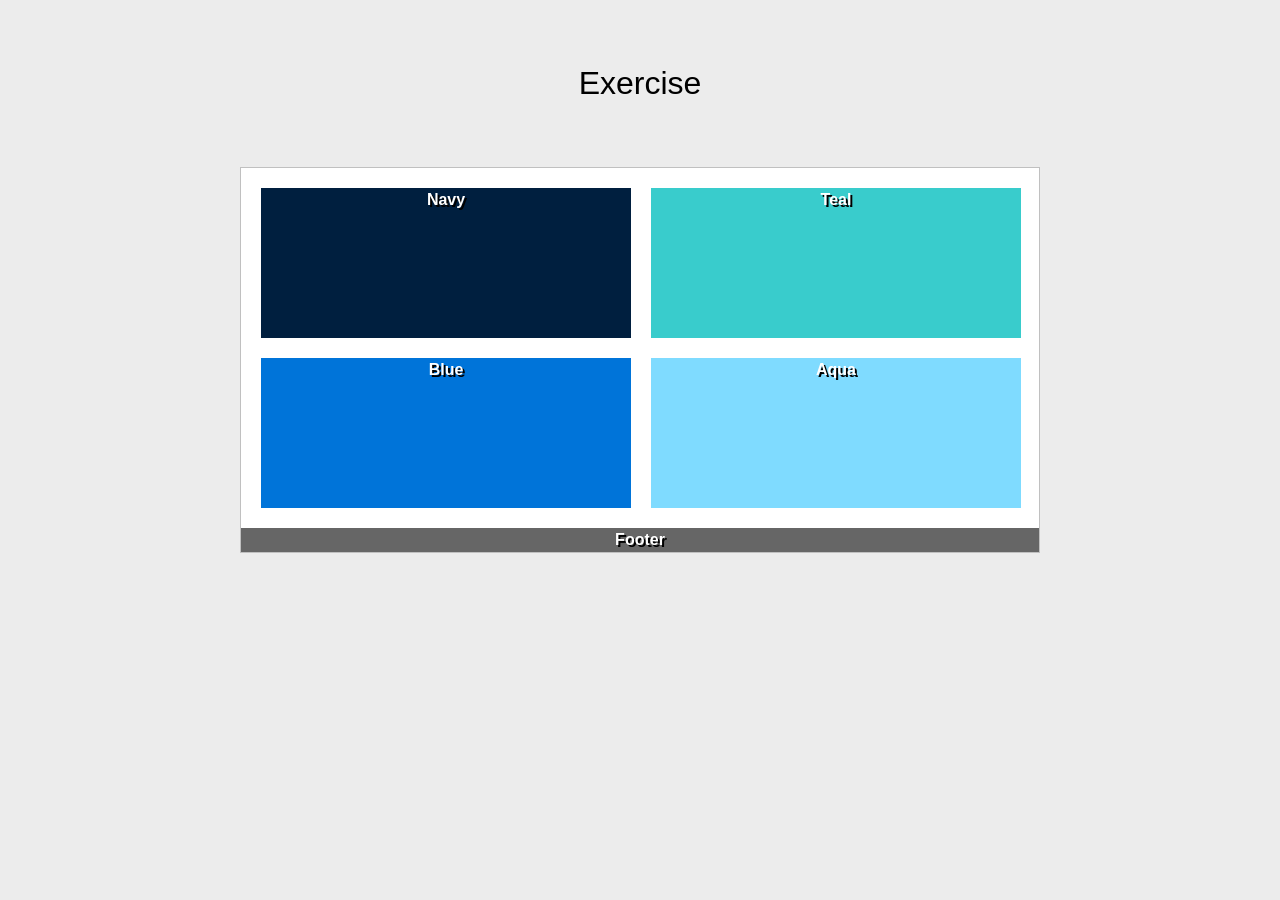
<file: positioning-lab/float-1.html>
<!DOCTYPE html>
<html lang="en">

<head>
  <meta charset="UTF-8">
  <meta http-equiv="X-UA-Compatible" content="IE=edge">
  <meta name="viewport" content="width=device-width, initial-scale=1.0">
  <title>Positioning Lab</title>
  <style type="text/css">
    /* ---------------Box Sizing----------------- */
    html {
      box-sizing: border-box;
    }
    *,
    *:before,
    *:after {
      box-sizing: inherit;
    }
    body {
      background-color: #ECECEC;
      font-weight: bold;
      font-family: Tahoma, Geneva, sans-serif;
      color: #FFF;
      text-align: center;
      line-height: 24px;
    }
    #wrapper {
      background-color: #FFF;
      border: 1px solid #c0c0c0;
      width: 800px;
      margin-right: auto;
      margin-left: auto;
      text-shadow: 2px 2px #000;
      padding-top: 20px;
    }
    #navy {
      background-color: #001f3f;
      width: 370px;
      height: 150px;
      float: left;
      margin-left: 20px;
      margin-bottom: 20px;
    }
    #teal {
      background-color: #39CCCC;
      width: 370px;
      height: 150px;
      float: left;
      margin-left: 20px;
      margin-bottom: 20px;
    }
    #blue {
      background-color: #0074D9;
      width: 370px;
      height: 150px;
      float: left;
      margin-left: 20px;
      margin-bottom: 20px;
    }
    #aqua {
      background-color: #7FDBFF;
      width: 370px;
      height: 150px;
      float: left;
      margin-left: 20px;
      margin-bottom: 20px;
    }
    #footer {
      background-color: #666;
      clear: both;
      
    }
    h1 {
      color: #000;
      font-weight: normal;
      padding: 50px;
    }
  </style>
</head>
<body>
  <h1>Exercise</h1>
  <section id="wrapper">
    <div id="navy">Navy</div>
    <div id="teal">Teal</div>
    <div id="blue">Blue</div>
    <div id="aqua">Aqua</div>
    <div id="footer">Footer</div>
  </section>
</body>

</html>
</file>
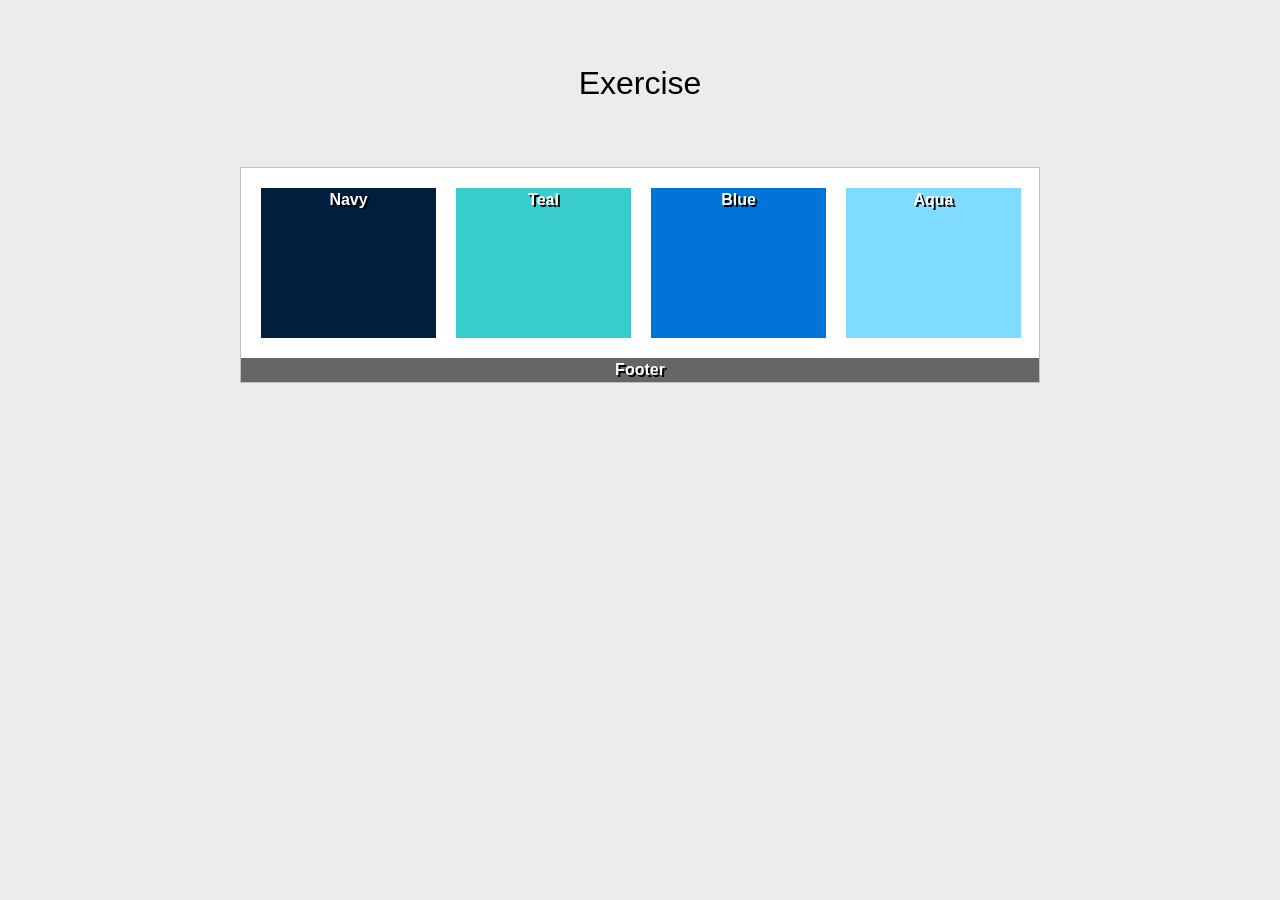
<file: positioning-lab/float-2.html>
<!DOCTYPE html>
<html lang="en">

<head>
  <meta charset="UTF-8">
  <meta http-equiv="X-UA-Compatible" content="IE=edge">
  <meta name="viewport" content="width=device-width, initial-scale=1.0">
  <title>Positioning Lab</title>
  <style type="text/css">
    /* ---------------Box Sizing----------------- */
    html {
      box-sizing: border-box;
    }
    *,
    *:before,
    *:after {
      box-sizing: inherit;
    }
    body {
      background-color: #ECECEC;
      font-weight: bold;
      font-family: Tahoma, Geneva, sans-serif;
      color: #FFF;
      text-align: center;
      line-height: 24px;
    }
    #wrapper {
      background-color: #FFF;
      border: 1px solid #c0c0c0;
      width: 800px;
      margin-right: auto;
      margin-left: auto;
      text-shadow: 2px 2px #000;
      padding-top: 20px;
    }
    #navy {
      background-color: #001f3f;
      width: 175px;
      height: 150px;
      float: left;
      margin-left: 20px;
      margin-bottom: 20px;
    }
    #teal {
      background-color: #39CCCC;
      width: 175px;
      height: 150px;
      float: left;
      margin-left: 20px;
      margin-bottom: 20px;
    }
    #blue {
      background-color: #0074D9;
      width: 175px;
      height: 150px;
      float: left;
      margin-left: 20px;
      margin-bottom: 20px;
    }
    #aqua {
      background-color: #7FDBFF;
      width: 175px;
      height: 150px;
      float: left;
      margin-left: 20px;
      margin-bottom: 20px;
    }
    #footer {
      background-color: #666;
      clear: both;
    }
    h1 {
      color: #000;
      font-weight: normal;
      padding: 50px;
    }
  </style>
</head>
<body>
  <h1>Exercise</h1>
  <section id="wrapper">
    <div id="navy">Navy</div>
    <div id="teal">Teal</div>
    <div id="blue">Blue</div>
    <div id="aqua">Aqua</div>
    <div id="footer">Footer</div>
  </section>
</body>

</html>
</file>
<file: final-project-draft/assets/css/style.css>
/* ---------------Box Sizing----------------- */
html {
  box-sizing: border-box;
}
*,
*:before,
*:after {
  box-sizing: inherit;
}

/* ---------------Responsive Images----------------- */
img{
  max-width: 100%;
}
 
/* Skip link utility: hidden until focused */
.visually-hidden {
  border: 0;
  clip: rect(0, 0, 0, 0);
  height: 1px;
  margin: -1px;
  overflow: hidden;
  padding: 0;
  position: absolute;
  white-space: nowrap;
  width: 1px;
}

/* ---------------Utility Classes----------------- */
.container{
  width:80vw;
  margin: 40px auto;
}

/* ---------------Global Styles----------------- */

body{
  font-family: "Parkinsans", sans-serif;
  margin: 0;
}

header.primary{
  background-color: #bda9c6;
  color:#ffffff;
  text-align: center;
  text-shadow: 1px 1px 10px #640D8C;
  padding: 40px; /* 40px top and bottom, 0 left and right */
  background-image: url("data:image/svg+xml,%3Csvg xmlns='http://www.w3.org/2000/svg' width='80' height='80' viewBox='0 0 80 80'%3E%3Cg fill='%23ad9ec6' fill-opacity='0.7'%3E%3Cpath fill-rule='evenodd' d='M11 0l5 20H6l5-20zm42 31a3 3 0 1 0 0-6 3 3 0 0 0 0 6zM0 72h40v4H0v-4zm0-8h31v4H0v-4zm20-16h20v4H20v-4zM0 56h40v4H0v-4zm63-25a3 3 0 1 0 0-6 3 3 0 0 0 0 6zm10 0a3 3 0 1 0 0-6 3 3 0 0 0 0 6zM53 41a3 3 0 1 0 0-6 3 3 0 0 0 0 6zm10 0a3 3 0 1 0 0-6 3 3 0 0 0 0 6zm10 0a3 3 0 1 0 0-6 3 3 0 0 0 0 6zm-30 0a3 3 0 1 0 0-6 3 3 0 0 0 0 6zm-28-8a5 5 0 0 0-10 0h10zm10 0a5 5 0 0 1-10 0h10zM56 5a5 5 0 0 0-10 0h10zm10 0a5 5 0 0 1-10 0h10zm-3 46a3 3 0 1 0 0-6 3 3 0 0 0 0 6zm10 0a3 3 0 1 0 0-6 3 3 0 0 0 0 6zM21 0l5 20H16l5-20zm43 64v-4h-4v4h-4v4h4v4h4v-4h4v-4h-4zM36 13h4v4h-4v-4zm4 4h4v4h-4v-4zm-4 4h4v4h-4v-4zm8-8h4v4h-4v-4z'/%3E%3C/g%3E%3C/svg%3E");
}

header.primary a{
  color: #ffffff;
  text-decoration: none; /* Remove underline from links */
  }

header.primary h1{
  font-size: 2.7rem;
  margin: 0;
}

header.primary .subtitle{
  font-size: 1.5rem;
  margin: 0;
}

nav.primary ul{
  padding: 0;
  display:flex;
  flex-direction: row;
  justify-content: center;
  gap: 50px;
}

nav.primary ul li {
  list-style-type: none; /* Remove bullets from list */
  margin-bottom: 10px;
  flex: 1; /* Allow list items to grow and shrink equally */
}

nav.primary ul li a{
  background-color: rgba(0, 0, 0, 0.4);
  box-shadow: 2px 2px 10px #640D8C;
  padding: 5px 7.5px;
  display: block;
  border: 3.5px groove #640D8C;
  border-radius: 22px;
  color: #ffffff;
  transition: .5s;
}

nav.primary ul li a:hover{
  background-color: rgba(0, 0, 0, 0.6);
  box-shadow: 1px 1px 10px #640D8C;
}

#content h2 {
  color:#8218b4;
  border-bottom:#1f052c  1.5px dotted;
}

#content p {
  line-height: 2.5;
}

#blog {
  display: flex;
  flex-direction: row;
  justify-content: space-between;
  flex-wrap: wrap;
  gap: 30px;
  padding-bottom: 20px;
  border-bottom:#1f052c 0.5px solid;
}

#blog figure {
  margin: 0;
}

#blog .post {
  box-shadow:2px 2px 10px #640D8C;
  padding: 10px;
  gap: 50px;
  font-size: 0.8rem;
  flex: 1;
}

#blog h2 {
  flex: 0 0 100%;
}

#blog time.post-date, #blog figcaption {
  text-transform: uppercase;
  font-size: 0.7rem;
}

#blog a{
  color: #640D8C;
}

#practice h2 {
  color:#8218b4;
  border-bottom:#1f052c  1.5px dotted;
  padding-top: 30px;
}

#practice h3 {
  border-left:#1f052c 7.5px solid;
  padding: 5px 0 5px 10px;
}

#practice p {
  line-height: 2.5;
}

#practice p img {
  display: flex;
  flex-direction: row;
  justify-content: center;
  box-shadow:2px 2px 10px #640D8C;
}

#practice table {
  box-shadow:2px 2px 10px #640D8C;
  table-layout: fixed;
  width: 100%;
  border-collapse: collapse;
}

#practice table caption {
  font-size: 1.25rem;
  font-weight: bold;
  margin-bottom: 10px;
}

#practice th {
  background-color: #584e5d;
  text-shadow: 1px 1px 10px #640D8C;
  color: #ffffff;
}

#practice tr:nth-child(even) {
  background-color: #e1dfe1;
}

#practice tr:hover {
  background-color: #817f81;
}

#practice th, #practice td {
  border: 1px solid #640D8C;
  padding: 5px;
  text-align: center;
}

#practice ol {
  color: #640D8C;
  border-top:#1f052c  1.5px dotted;
  padding-top: 20px;
  padding-bottom: 20px;
}

#practice ul {
  color: #640D8C;
  padding-bottom: 20px;
}

#practice dl {
  color: #640D8C;
  border-bottom:#1f052c  1.5px dotted;
  padding-bottom: 20px;

}

#practice dt {
  font-weight: bold;
  padding-top: 10px;
}

#practice dd {
  margin-left: 5px;
}

#practice blockquote {
  border-left: 5px solid #640D8C;
  padding: 20px 40px;
  margin:40px 80px;
  border-radius: 30px;
  background-color:#796d7f;
  color:#e1dfe1;
  font-style: italic;
  text-shadow: 1px 1px 10px #640D8C;
}

#practice blockquote cite {
  display: block;
  text-align: right;
  font-size: 0.8rem;
  margin-top: 5px;
}

aside[aria-label="Sidebar"]{
background-color: #796d7f;
  color:#ffffff;
  text-align: none;
  text-shadow: 1px 1px 10px #640D8C;
  padding: 20px 0; /* 40px top and bottom, 0 left and right */
}

 aside .container{
    display: flex;
    flex-direction: row;
    justify-content: center;
    gap: 50px;
  }

  aside div.container a:last-child{
   color:#ffffff;
   display:block;
   margin-top: 10px;
   text-align:right;
  }

  aside .widget footer{
    display: none;
  }

  footer.primary{
    background-color: #bda9c6;
    color:#ffffff;
    text-align: right;
    text-shadow: 1px 1px 10px #640D8C;
    padding: 40px; /* 40px top and bottom, 0 left and right */
  }

/* ---------------Media Queries----------------- */

@media screen and (max-width: 500px) { /*breakpoint; 500px is the width of the screen */

  nav.primary ul{
    flex-direction: column;
    gap: 5px;
  }

  .container{
    width:90vw;
  }

  #blog {
    flex-direction: column;
  }
  }

 
/* ---------------My General Notes----------------- */
/* Color palette: #640D8C, #451A59, #CB77F2, #E6B0FF, #F6E3FF */

/* Font stack: 
For the <head> of my html: 
<link rel="preconnect" href="https://fonts.googleapis.com">
<link rel="preconnect" href="https://fonts.gstatic.com" crossorigin>
<link href="https://fonts.googleapis.com/css2?family=Parkinsans:wght@300..800&display=swap" rel="stylesheet">

CSS class for a variable style:
.parkinsans-<uniquifier> {
  font-family: "Parkinsans", sans-serif;
  font-optical-sizing: auto; - NOT NEEDED
  font-weight: <weight>; - NOT NEEDED
  font-style: normal; - NOT NEEDED
}*/
</file>
